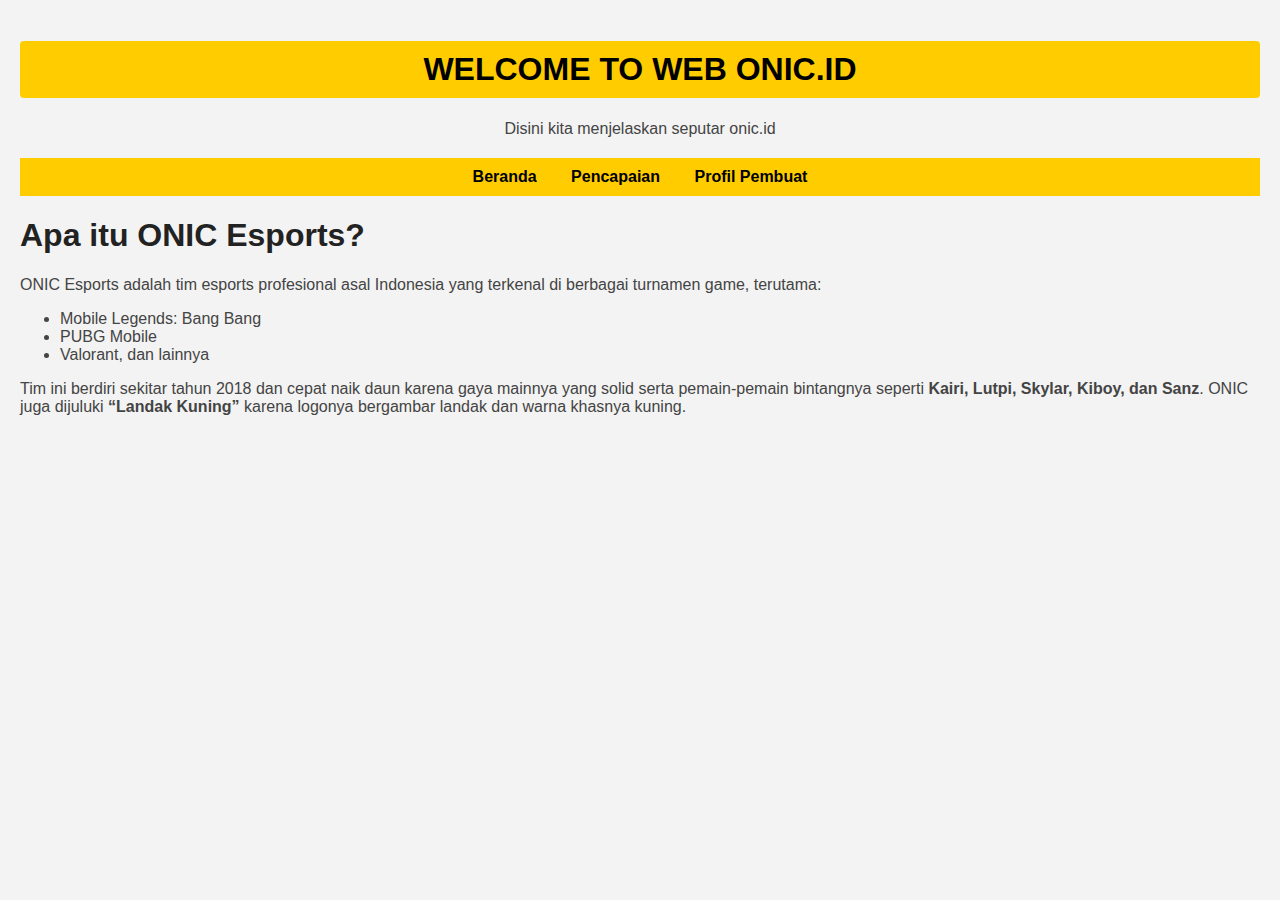
<file: index.html>
<!doctype html>
<html lang="id">
<head>
  <meta charset="utf-8">
  <meta name="viewport" content="width=device-width, initial-scale=1">
  <title>Beranda | ONIC Esports</title>
  <link rel="stylesheet" href="style.css">
</head>
<body>
  <header>
    <h1 class="judul">WELCOME TO WEB ONIC.ID</h1>
    <p class="deksripsi">Disini kita menjelaskan seputar onic.id</p>
  </header>
  <nav>
    <a href="index.html">Beranda</a>
    <a href="pencapaian.html">Pencapaian</a>
    <a href="profil.html">Profil Pembuat</a>
  </nav>

  <h1>Apa itu ONIC Esports?</h1>
  <p>
    ONIC Esports adalah tim esports profesional asal Indonesia yang terkenal di berbagai turnamen game, terutama:
  </p>
  <ul>
    <li>Mobile Legends: Bang Bang</li>
    <li>PUBG Mobile</li>
    <li>Valorant, dan lainnya</li>
  </ul>
  <p>
    Tim ini berdiri sekitar tahun 2018 dan cepat naik daun karena gaya mainnya yang solid serta pemain-pemain bintangnya seperti <b>Kairi, Lutpi, Skylar, Kiboy, dan Sanz</b>.  
    ONIC juga dijuluki <b>“Landak Kuning”</b> karena logonya bergambar landak dan warna khasnya kuning.
  </p>
</body>
</html>
</file>
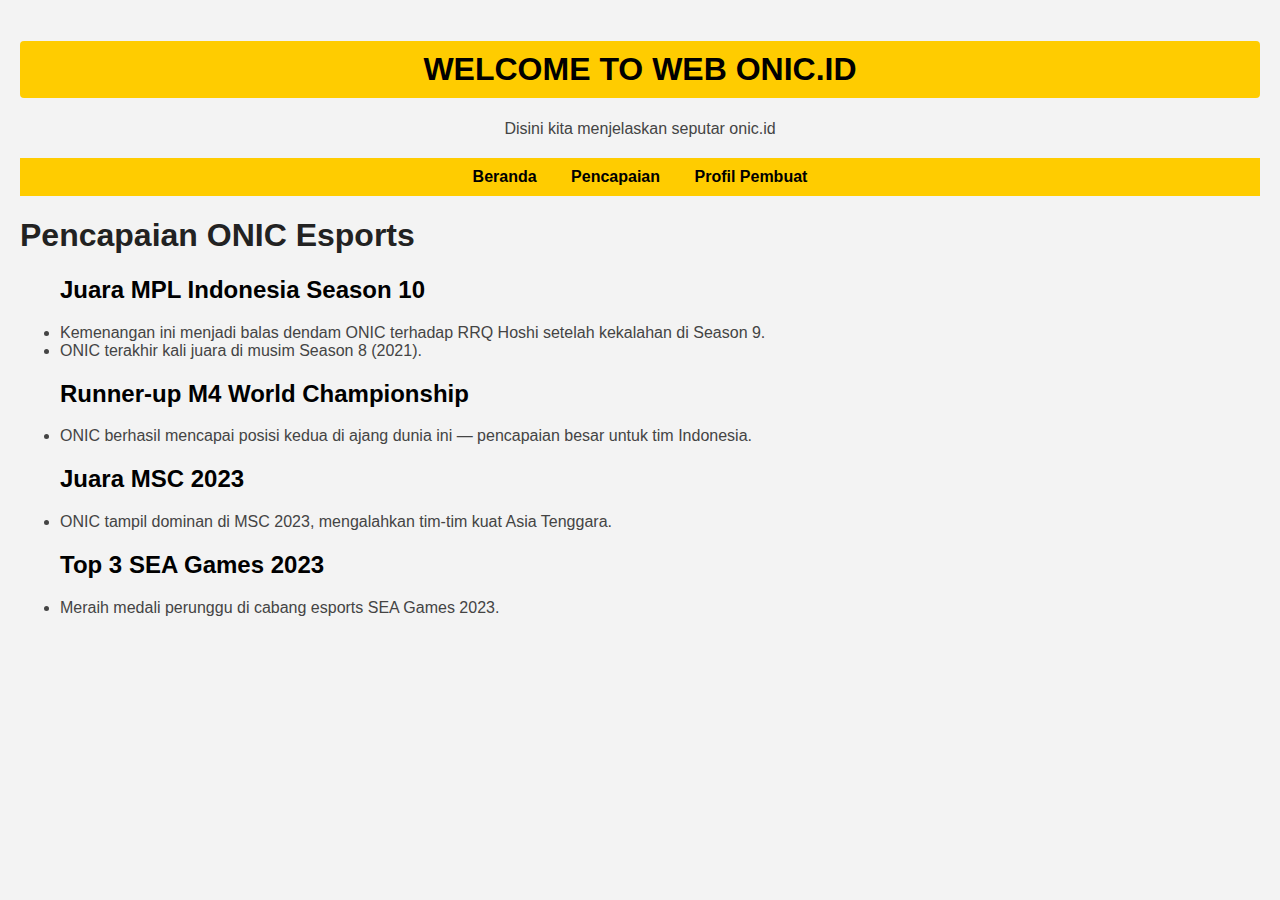
<file: pencapaian.html>
<!doctype html>
<html lang="id">
<head>
  <meta charset="utf-8">
  <meta name="viewport" content="width=device-width, initial-scale=1">
  <title>Pencapaian | ONIC Esports</title>
  <link rel="stylesheet" href="style.css">
</head>
<body>
  <header>
    <h1 class="judul">WELCOME TO WEB ONIC.ID</h1>
    <p class="deksripsi">Disini kita menjelaskan seputar onic.id</p>
  </header>
  <nav>
    <a href="index.html">Beranda</a>
    <a href="pencapaian.html">Pencapaian</a>
    <a href="profil.html">Profil Pembuat</a>
  </nav>

  <h1>Pencapaian ONIC Esports</h1>
  <ul>
    <h2>Juara MPL Indonesia Season 10</h2>
    <li>Kemenangan ini menjadi balas dendam ONIC terhadap RRQ Hoshi setelah kekalahan di Season 9.</li>
    <li>ONIC terakhir kali juara di musim Season 8 (2021).</li>

    <h2>Runner-up M4 World Championship</h2>
    <li>ONIC berhasil mencapai posisi kedua di ajang dunia ini — pencapaian besar untuk tim Indonesia.</li>

    <h2>Juara MSC 2023</h2>
    <li>ONIC tampil dominan di MSC 2023, mengalahkan tim-tim kuat Asia Tenggara.</li>

    <h2>Top 3 SEA Games 2023</h2>
    <li>Meraih medali perunggu di cabang esports SEA Games 2023.</li>
  </ul>
</body>
</html>
</file>
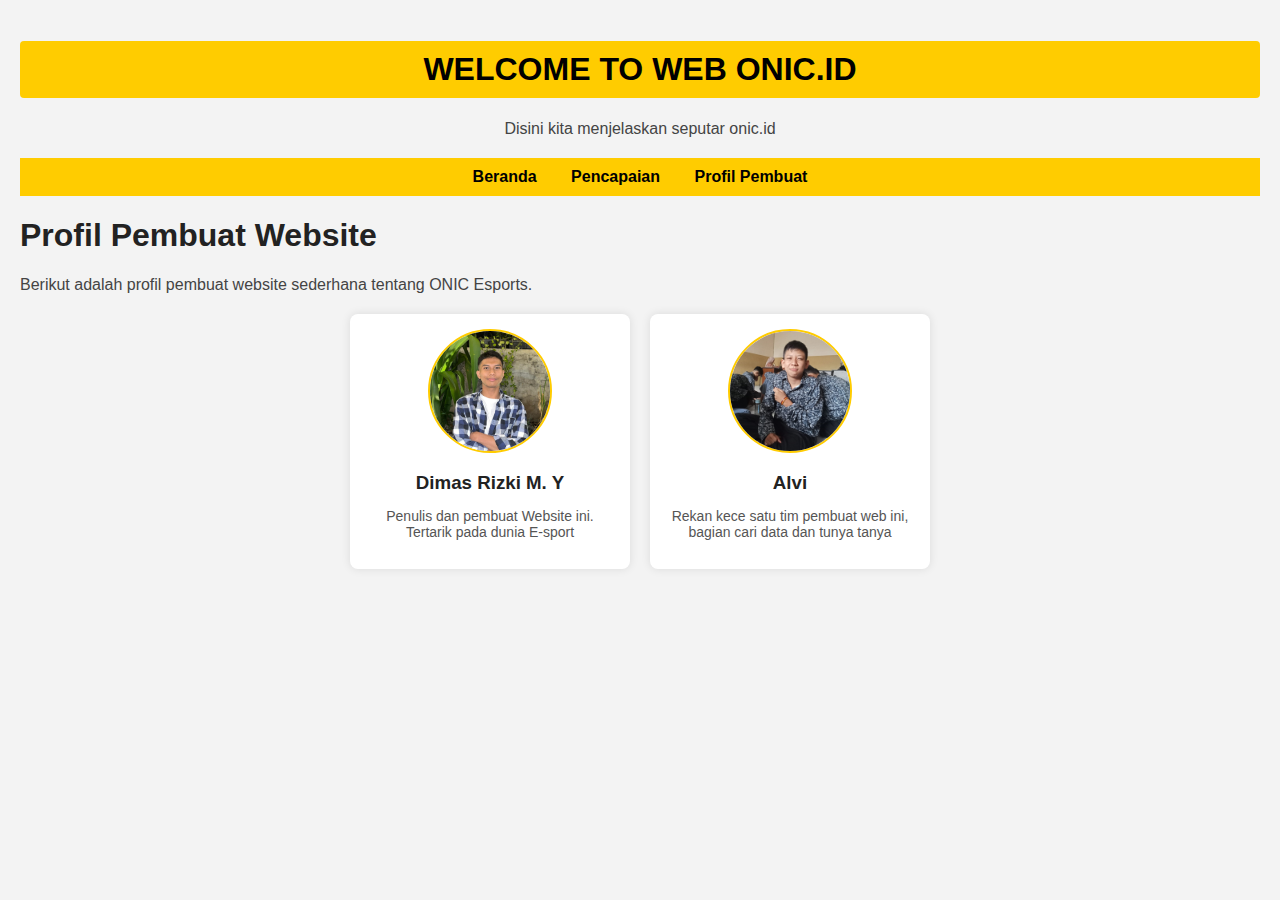
<file: profil.html>
<!doctype html>
<html lang="id">
<head>
  <meta charset="utf-8">
  <meta name="viewport" content="width=device-width, initial-scale=1">
  <title>Profil Pembuat</title>
  <link rel="stylesheet" href="style.css">
  <style>
    .profil-container {
      display: flex;
      gap: 20px;
      flex-wrap: wrap;
      margin-top: 20px;
      justify-content: center;
    }
    .profil-card {
      background-color: #fff;
      padding: 15px;
      border-radius: 8px;
      box-shadow: 0 0 10px rgba(0,0,0,0.1);
      width: 250px;
      text-align: center;
    }
    .profil-card img {
      width: 120px;
      height: 120px;
      border-radius: 50%;
      object-fit: cover;
      margin-bottom: 10px;
      border: 2px solid #ffcc00;
    }
    .profil-card h3 {
      margin: 5px 0;
      color: #222;
    }
    .profil-card p {
      color: #555;
      font-size: 14px;
    }

    /* Responsif buat HP */
    @media (max-width: 600px) {
      .profil-container {
        flex-direction: column;
        align-items: center;
      }
      .profil-card {
        width: 90%;
      }
    }
  </style>
</head>
<body>
    <header>
    <h1 class="judul">WELCOME TO WEB ONIC.ID</h1>
    <p class="deksripsi">Disini kita menjelaskan seputar onic.id</p>
  </header>
  <nav>
    <a href="index.html">Beranda</a>
    <a href="pencapaian.html">Pencapaian</a>
    <a href="profil.html">Profil Pembuat</a>
  </nav>

  <h1>Profil Pembuat Website</h1>
  <p>Berikut adalah profil pembuat website sederhana tentang ONIC Esports.</p>

  <div class="profil-container">
    <div class="profil-card">
      <img src="gantengku.jpg" alt="Foto Dimas">
      <h3>Dimas Rizki M. Y</h3>
      <p>Penulis dan pembuat Website ini. Tertarik pada dunia E-sport</p>
    </div>

    <div class="profil-card">
      <img src="gantengnya.jpg" alt="Foto Teman">
      <h3>Alvi</h3>
      <p>Rekan kece satu tim pembuat web ini, bagian cari data dan tunya tanya</p>
    </div>
  </div>
</body>
</html>
</file>
<file: style.css>
body {
  font-family: Arial, sans-serif;
  background-color: #f3f3f3;
  margin: 0;
  padding: 20px;
}
.judul {
  background-color: #ffcc00;
  color: #000;
  border: none;
  padding: 10px 15px;
  cursor: pointer;
  border-radius: 4px;
  text-align: center;
}
.deksripsi {
  text-align: center;
  margin-bottom: 20px;
}
nav {
  background-color: #ffcc00;
  padding: 10px;
  text-align: center;
}

nav a {
  text-decoration: none;
  color: #000;
  margin: 0 15px;
  font-weight: bold;
}

nav a:hover {
  text-decoration: underline;
}

h1 {
  color: #222;
}

p, li, label {
  color: #444;
}

form {
  background-color: #fff;
  padding: 20px;
  border-radius: 5px;
  box-shadow: 0 0 10px rgba(0,0,0,0.1);
  width: 300px;
}

input, textarea {
  width: 100%;
  padding: 8px;
  margin-top: 5px;
  border: 1px solid #ccc;
  border-radius: 4px;
}

button {
  background-color: #ffcc00;
  color: #000;
  border: none;
  padding: 10px 15px;
  cursor: pointer;
  border-radius: 4px;
}

button:hover {
  background-color: #e6b800;
}

/* Tambahan biar tampilan bagus di HP */
@media (max-width: 600px) {
  nav {
    display: flex;
    flex-direction: column;
    align-items: center;
  }

  nav a {
    margin: 5px 0;
  }

  body {
    padding: 10px;
  }

  h1 {
    text-align: center;
    font-size: 20px;
  }

  p, li {
    font-size: 15px;
  }
}
</file>
